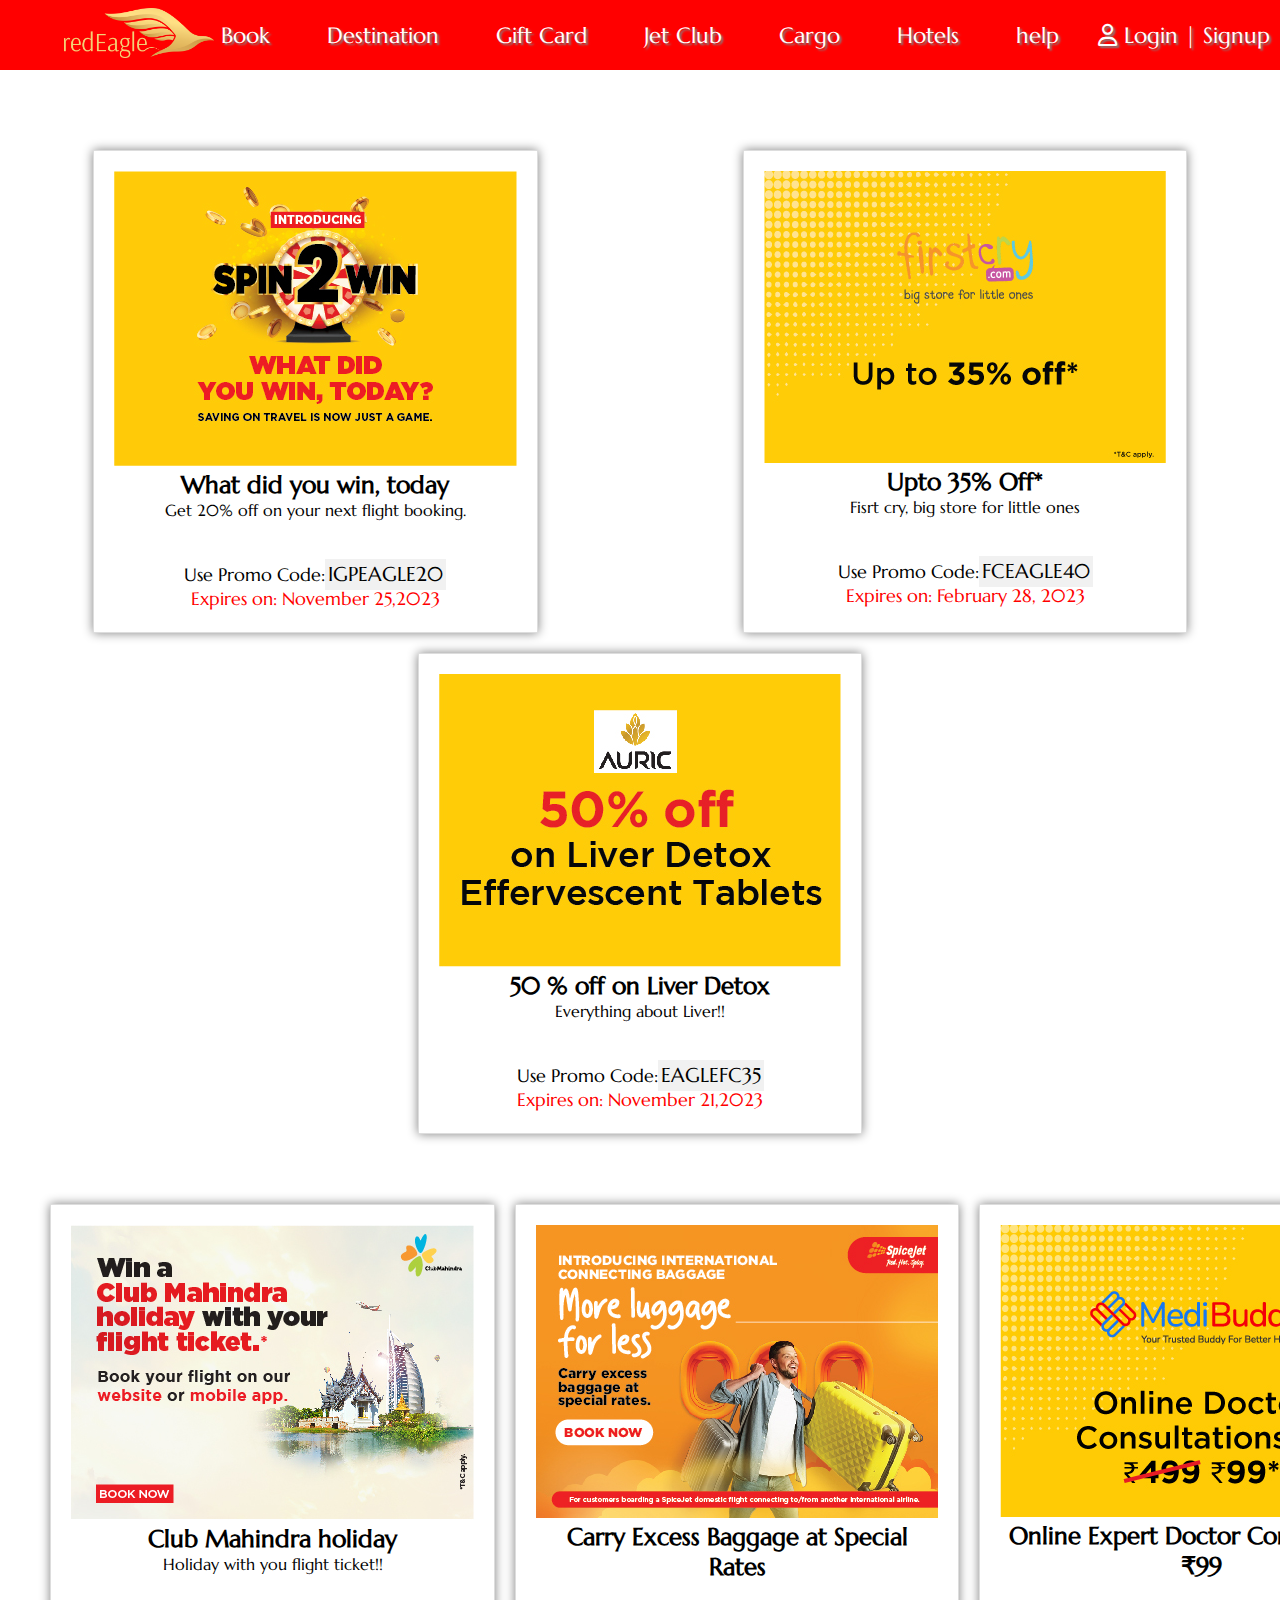
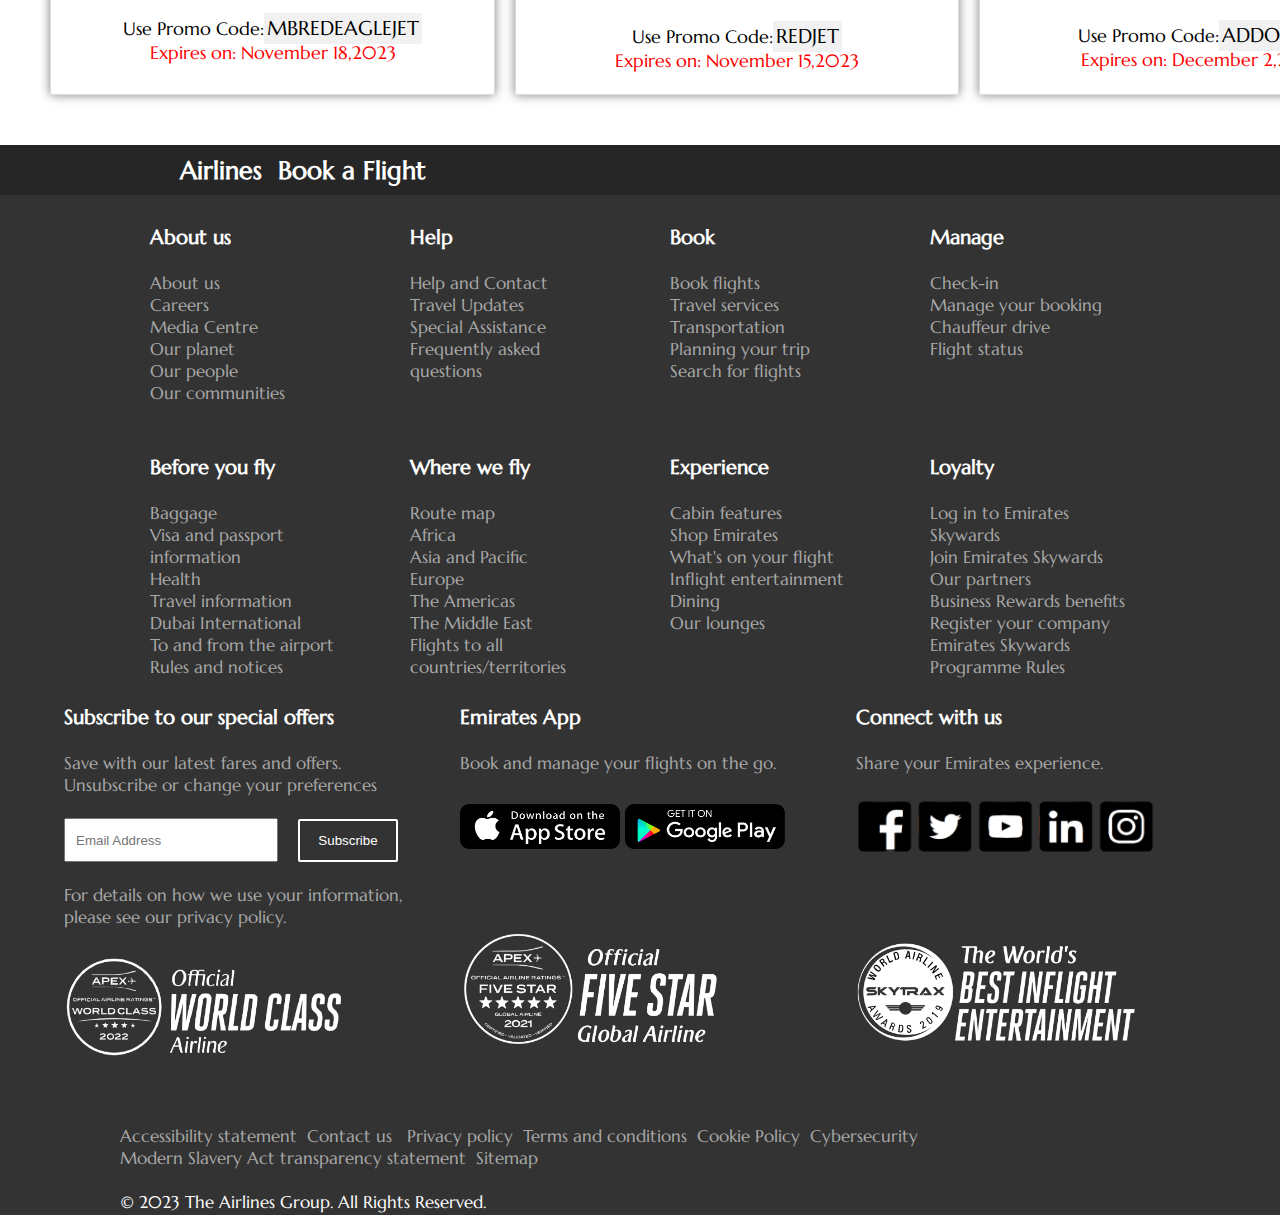
<file: giftcard.html>
<!DOCTYPE html>
<html lang="en">
<head>
    <meta charset="UTF-8">
    <meta name="viewport" content="width=device-width, initial-scale=1.0">
    <title>Airline Coupons</title>
    <link rel="stylesheet" href="giftcard.css">
    <link rel="stylesheet" href="https://cdnjs.cloudflare.com/ajax/libs/font-awesome/6.4.2/css/all.min.css">
    <link rel="preconnect" href="https://fonts.googleapis.com">
    <link rel="preconnect" href="https://fonts.gstatic.com" crossorigin>
    <link href="https://fonts.googleapis.com/css2?family=Marcellus&display=swap" rel="stylesheet">
    <style>
        .coupons{
            justify-content: space-around;
        }
        .container{
            padding: 2px 16px;
            /* background-color: #f1f1f1; */
        }
        .container p{
            font-size: 18px;
        }
        .promo{
            background:#f1f1f1;
            padding: 3px;
            font-size: 20px;
            font-weight: 500;
        }
        body{
            font-family: 'Marcellus', serif;
            cursor: context-menu;
        }
        .footer{
            font-size: 17px;
        }
    </style>
</head>
<body>
<section>
        <div id="container-1">
            <div class="logo">
                <img src="Eagle 2 Golden.png" alt="">
            </div>
            <div class="navbar">
                <li><a href="mainfile.html">Book</a></li>
                <li>Destination</li>
                <li><a href="giftcard.html">Gift Card</a></li>
                <li><a href="jetclub.html"target="_blank">Jet Club</a></li>
                <li><a href="cargo.html" target="_blank">Cargo</a></li>
                <li>Hotels</li>
                <li><a href="help.html">help</a></li>
            </div>
            <div class="login">
                <i class="fa-regular fa-user" style="color: #ffffff;"></i>&#160;<a href="login.html">Login</a>&#160;|&#160;
                <a href="signup.html">Signup</a>
            </div>
</section>
    
<section>
    <div class="coupons">
        <div class="coupon">
            <img src="gift1.jpg" alt="Airline 1 Logo">
            <h2>What did you win, today</h2>
            <p>Get 20% off on your next flight booking.</p><br><br>
            <div class="container">
                <p>Use Promo Code:<span class="promo">IGPEAGLE20</span> </p>
                <p class="expire">Expires on: November 25,2023</p>
            </div>
        </div>

        <div class="coupon">
            <img src="gift2.jpg" alt="Airline 2 Logo">
            <h2>Upto 35% Off*</h2>
            <p>Fisrt cry, big store for little ones</p><br><br>
            <div class="container">
                <p>Use Promo Code:<span class="promo">FCEAGLE40</span></p>
                <p class="expire">Expires on: February 28, 2023</p>
            </div>
        </div>

        <div class="coupon">
            <img src="gift3.jpg" alt="Airline 2 Logo">
            <h2>50 % off on Liver Detox</h2>
            <p>Everything about Liver!!</p><br><br>
            <div class="container">
                <p>Use Promo Code:<span class="promo">EAGLEFC35</span> </p>
                <p class="expire">Expires on: November 21,2023</p>
            </div>
        </div>
    </div>
<section>
    <section class="coupans1">       

        <div class="coupon">
            <img src="gift5.jpg" alt="Airline 2 Logo">
            <h2>Club Mahindra holiday</h2>
            <p>Holiday with you flight ticket!!</p><br><br>
            <div class="container">
                <p>Use Promo Code:<span class="promo">MBREDEAGLEJET</span> </p>
                <p class="expire">Expires on: November 18,2023</p>
            </div>
        </div>

        <div class="coupon">
            <img src="gift6.jpg" alt="Airline 2 Logo">
            <h2>Carry Excess Baggage at Special Rates</h2>
            <p></p><br><br>
            <div class="container">
                <p>Use Promo Code:<span class="promo">REDJET</span> </p>
                <p class="expire">Expires on: November 15,2023</p>
            </div>
        </div>

        <div class="coupon">
            <img src="gift7.jpg" alt="Airline 2 Logo">
            <h2>Online Expert Doctor Consultations ₹99</h2>
            <p></p><br><br>
            <div class="container">
                <p>Use Promo Code:<span class="promo">ADDON30</span> </p>
                <p class="expire">Expires on: December 2,2023</p>
            </div>
        </div>
</section> 
    
<div class="small-element12">
            Airlines &#160; <span class="little-1">Book a Flight</span>
</div>
<section>
            <div class="footer">
                <div class="small-element13">
                    <div class="foot1">
                        <span class="innerfoot1">
                            <h3>About us</h3>
                        </span><br>
                        <li>About us</li>
                        <li>Careers</li>
                        <li>Media Centre</li>
                        <li>Our planet</li>
                        <li>Our people</li>
                        <li>Our communities</li>
                    </div>
                    <div class="foot1">
                        <span class="innerfoot1">
                            <h3>Help</h3>
                        </span><br>
                        <li>Help and Contact</li>
                        <li>Travel Updates</li>
                        <li>Special Assistance</li>
                        <li>Frequently asked questions</li>
                    </div>
                    <div class="foot1">
                        <span class="innerfoot1">
                            <h3>Book</h3>
                        </span><br>
                        <li>Book flights</li>
                        <li>Travel services</li>
                        <li>Transportation</li>
                        <li>Planning your trip</li>
                        <li>Search for flights</li>
                    </div>
                    <div class="foot1">
                        <span class="innerfoot1">
                            <h3>Manage</h3>
                        </span><br>
                        <li>Check-in</li>
                        <li>Manage your booking</li>
                        <li>Chauffeur drive</li>
                        <li>Flight status</li>
                    </div>
                </div>
    
                <div class="small-element13">
                    <div class="foot1">
                        <span class="innerfoot1">
                            <h3>Before you fly</h3>
                        </span><br>
                        <li>Baggage</li>
                        <li>Visa and passport information</li>
                        <li>Health</li>
                        <li>Travel information</li>
                        <li>Dubai International</li>
                        <li>To and from the airport</li>
                        <li>Rules and notices</li>
                    </div>
                    <div class="foot1">
                        <span class="innerfoot1">
                            <h3>Where we fly</h3>
                        </span><br>
                        <li>Route map</li>
                        <li>Africa</li>
                        <li>Asia and Pacific</li>
                        <li>Europe</li>
                        <li>The Americas</li>
                        <li>The Middle East</li>
                        <li>Flights to all countries/territories</li>
                    </div>
                    <div class="foot1">
                        <span class="innerfoot1">
                            <h3>Experience</h3>
                        </span><br>
                        <li>Cabin features</li>
                        <li>Shop Emirates</li>
                        <li>What's on your flight</li>
                        <li>Inflight entertainment</li>
                        <li>Dining</li>
                        <li>Our lounges</li>
                    </div>
                    <div class="foot1">
                        <span class="innerfoot1">
                            <h3>Loyalty</h3>
                        </span><br>
                        <li>Log in to Emirates Skywards</li>
                        <li>Join Emirates Skywards</li>
                        <li>Our partners</li>
                        <li>Business Rewards benefits</li>
                        <li>Register your company</li>
                        <li>Emirates Skywards Programme Rules</li>
                    </div>
                </div>
    
                <div class="small-element14">
                    <div class="foot2">
                        <span class="innerfoot2">
                            <h3>Subscribe to our special offers</h3>
                        </span><br>
                        Save with our latest fares and offers. <br>
                        Unsubscribe or change your preferences <br> <br>
                        <input type="text" name="Email" placeholder="Email Address"><button
                            name="Subscribe">Subscribe</button><br> <br>
                        For details on how we use your information, please see our privacy policy.
                        <img src="footimg1.png" alt="">
                    </div>
                    <div class="foot2">
                        <span class="innerfoot2">
                            <h3>Emirates App</h3>
                        </span><br>
                        Book and manage your flights on the go. <br>
                        <div class="footimg">
                            <img src="applestore.png" alt="" class="applestore">
                            <img src="playstore.png" alt="" class="applestore">
                        </div>
                        <div class="footimg2">
                            <img src="footimg2.png" alt="">
                        </div>
                    </div>
                    <div class="foot2">
                        <span class="innerfoot2">
                            <h3>Connect with us</h3>
                        </span><br>
                        Share your Emirates experience.
                        <div class="social">
                            <img src="social.png" alt="" class="social">
                        </div>
                        <div class="footimg3">
                            <img src="footimg3.png" alt="">
                        </div>
                    </div>
                </div>
    
                <div class="small-element13">
                    <div class="foot3">
                        Accessibility statement &#160;Contact us &#160; Privacy policy &#160;Terms and conditions
                        &#160;Cookie Policy &#160;Cybersecurity <br>
                        Modern Slavery Act transparency statement &#160;Sitemap <br> <br>
                        <span class="little-2">© 2023 The Airlines Group. All Rights Reserved.</span>
                    </div>
                </div>
            </div>
</section>
    
</body>
</html>
</file>
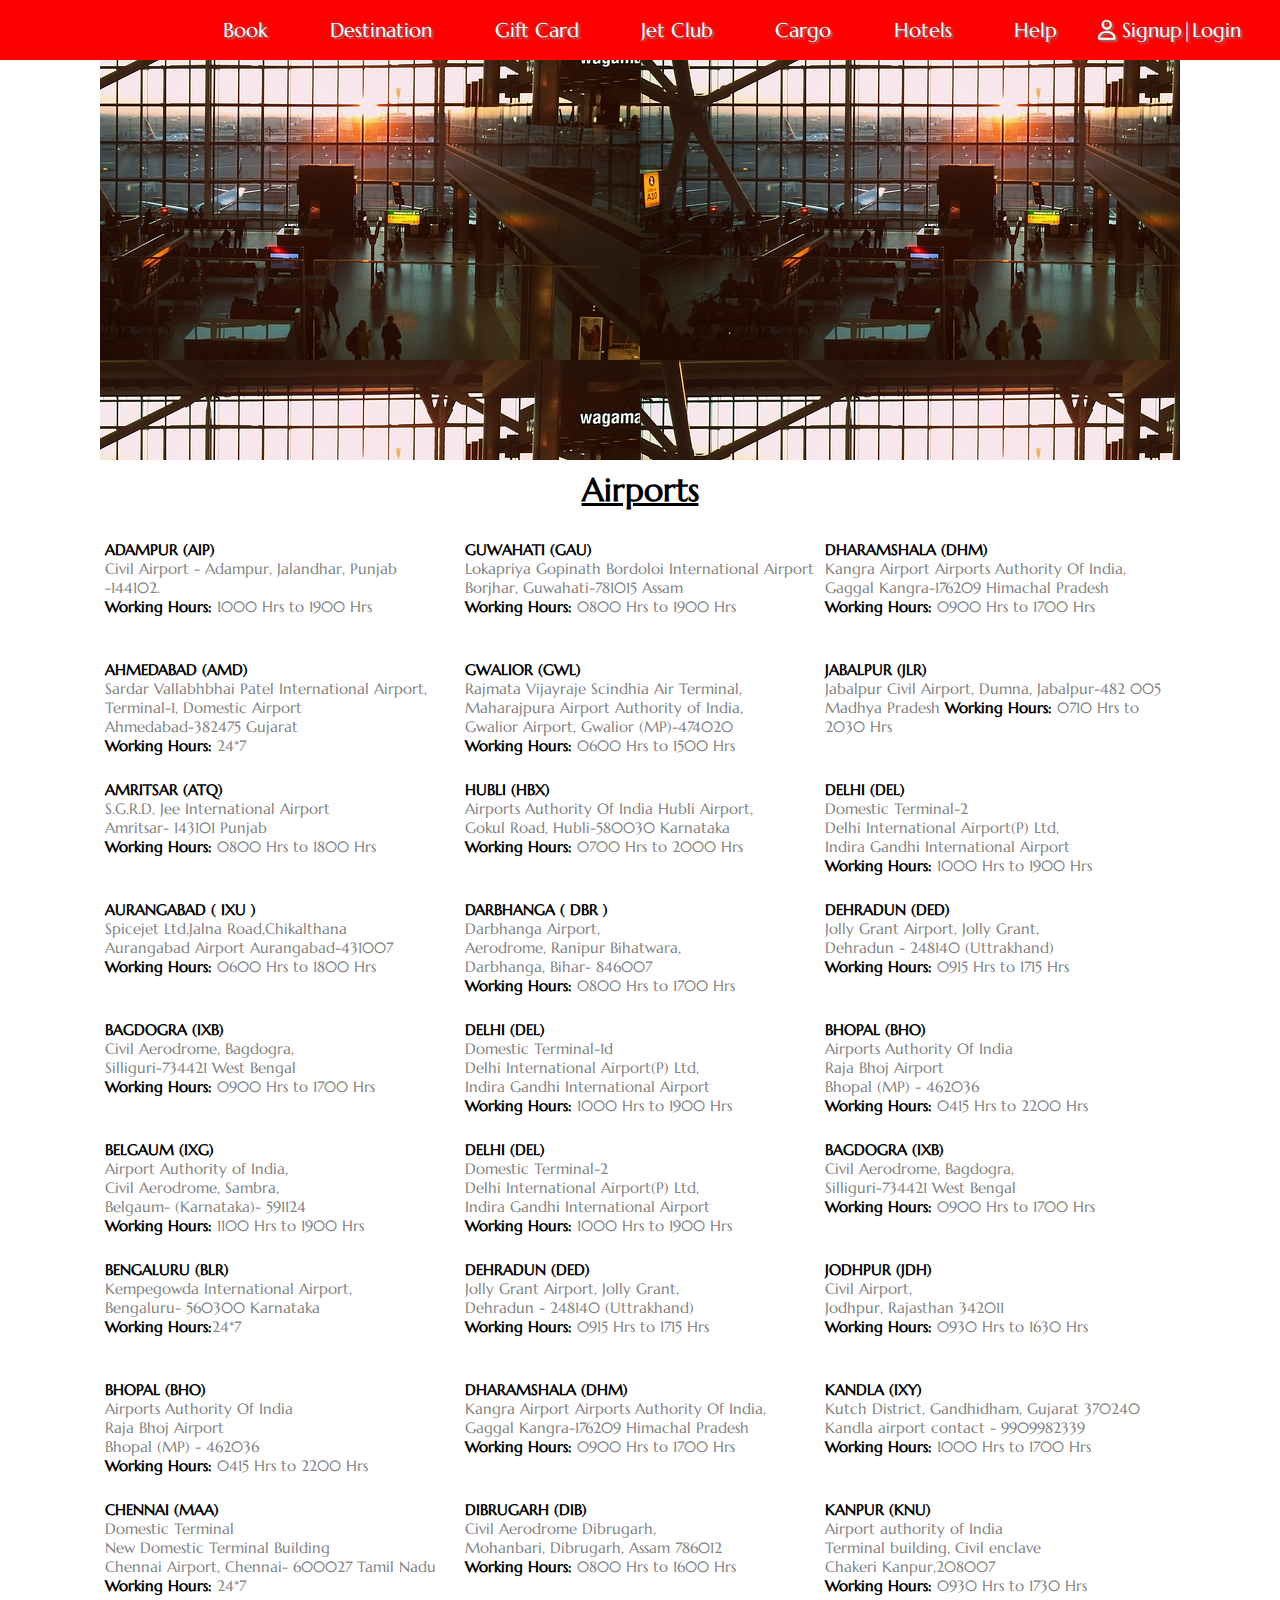
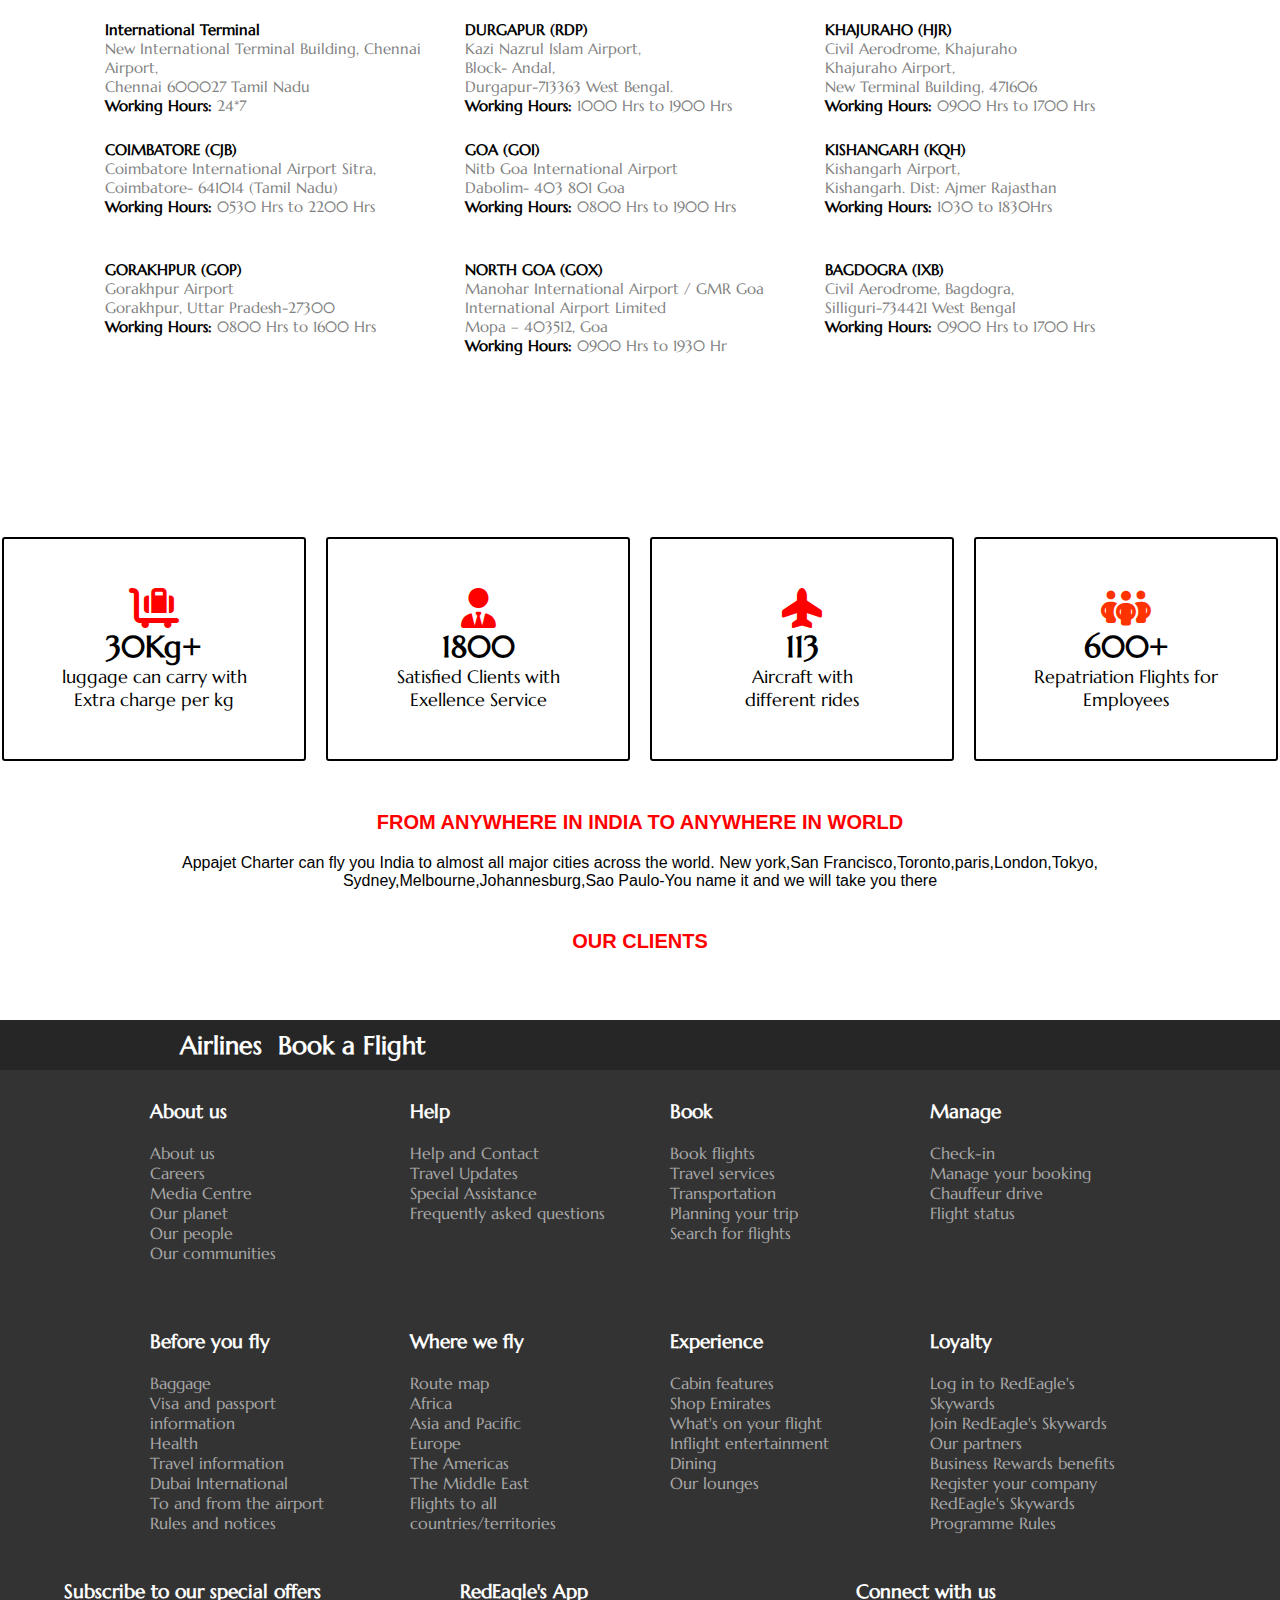
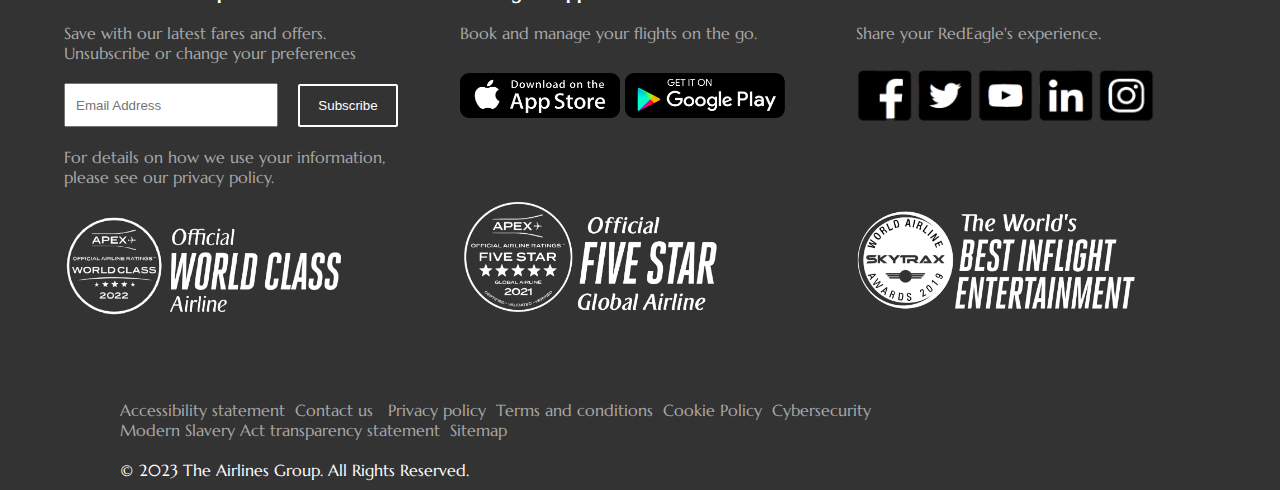
<file: help.html>
<!DOCTYPE html>
<html lang="en">
<head>
  <meta charset="UTF-8">
  <meta name="viewport" content="width=device-width, initial-scale=1.0">
  <title>help</title>
  <link rel="stylesheet" href="help.css">
  <link href="https://fonts.googleapis.com/css2?family=Marcellus&display=swap" rel="stylesheet">
  <link rel="stylesheet" href="https://cdnjs.cloudflare.com/ajax/libs/font-awesome/6.4.2/css/all.min.css">
</head>
<body>
  <Section>
    <div id="container-1">
      <div class="logo">

      </div>
      <div class="navbar">
        <li><a href="mainfile.html">Book</a></li>
        <li>Destination</li>
        <li><a href="giftcard.html">Gift Card</a></li>
        <li><a href="jetclub.html"target="_blank">Jet Club</a></li>
        <li><a href="cargo.php" target="_blank">Cargo</a></li>
          <li>Hotels</li>
          <li>Help</li>
      </div>
      <div class="login">
        <i class="fa-regular fa-user" style="color: #ffffff;"></i>&#160;<a href="signup.html">Signup</a>|
        <a href="login.html">Login</a>
      </div> 
  </div>
  </Section>
  <section>
    <div class="container-2">
      <div class="box-1">
      </div>
    </div>
  </section>
  <div class="airport">
    <h1>        Airports      </h1>
  </div>
<section>
    <div class="container-3">
      <div class="box-2">
        <div class="innerbox-1">
          <div class="innerelements">
            <span class="A">ADAMPUR (AIP)</span> <br>
            Civil Airport - Adampur, Jalandhar, Punjab -144102. <br>
            <span class="A">Working Hours:</span> 1000 Hrs to 1900 Hrs
          </div>
          <div class="innerelements">
            <span class="A">AHMEDABAD (AMD)</span> <br>
            Sardar Vallabhbhai Patel International Airport, <br>
            Terminal-1, Domestic Airport <br>
            Ahmedabad-382475 Gujarat <br>
            <span class="A">Working Hours:</span> 24*7
          </div>
          <div class="innerelements">            
            <span class="A">AMRITSAR (ATQ)</span> <br>           
S.G.R.D. Jee International Airport <br>
Amritsar- 143101 Punjab  <br>
            <span class="A">Working Hours:</span> 0800 Hrs to 1800 Hrs
          </div>
          <div class="innerelements">
            <span class="A">AURANGABAD ( IXU )</span><br>
            
Spicejet Ltd,Jalna Road,Chikalthana <br>
Aurangabad Airport Aurangabad-431007 <br>
            <span class="A">Working Hours:</span>  0600 Hrs to 1800 Hrs 
          </div>
          <div class="innerelements">
            <span class="A">BAGDOGRA (IXB)</span><br>
            
Civil Aerodrome, Bagdogra, <br>
Silliguri-734421 West Bengal<br>
            <span class="A">Working Hours:</span> 0900 Hrs to 1700 Hrs
          </div>
          <div class="innerelements">
            <span class="A">BELGAUM (IXG)</span> <br>
            
Airport Authority of India,<br>
Civil Aerodrome, Sambra,<br>
Belgaum- (Karnataka)- 591124<br>
            <span class="A">Working Hours:</span> 1100 Hrs to 1900 Hrs
          </div>
          <div class="innerelements">
            <span class="A">BENGALURU (BLR)</span> <br>
            
Kempegowda International Airport, <br>
Bengaluru- 560300 Karnataka <br>
            <span class="A">Working Hours:</span>24*7
          </div>
          <div class="innerelements">
            <span class="A">BHOPAL (BHO)</span> <br>
            
Airports Authority Of India  <br>
Raja Bhoj Airport  <br>
Bhopal (MP) - 462036  <br>
            <span class="A">Working Hours:</span> 0415 Hrs to 2200 Hrs
          </div>
          <div class="innerelements">
            <span class="A">CHENNAI (MAA)</span><br>
            
Domestic Terminal<br>
New Domestic Terminal Building<br>
Chennai Airport, Chennai- 600027 Tamil Nadu<br>

            <span class="A">Working Hours:</span> 24*7
          </div>
          <div class="innerelements">
            <span class="A">International Terminal</span> <br>
            
New International Terminal Building, Chennai Airport,<br>
Chennai 600027 Tamil Nadu<br>
            <span class="A">Working Hours:</span> 24*7
          </div>
          <div class="innerelements">
            <span class="A">COIMBATORE (CJB)</span> <br>
            
Coimbatore International Airport Sitra,<br>
Coimbatore- 641014 (Tamil Nadu)<br>
            <span class="A">Working Hours:</span>  0530 Hrs to 2200 Hrs
          </div>
          <div class="innerelements">
            <span class="A">GORAKHPUR (GOP)</span>  <br>
            
  Gorakhpur Airport <br>
  Gorakhpur, Uttar Pradesh-27300 <br>
            <span class="A">Working Hours:</span> 0800 Hrs to 1600 Hrs
          </div>
        </div>
      </div>


      <div class="box-2">
        <div class="innerelements">
          <span class="A">GUWAHATI (GAU)</span> <br>
Lokapriya Gopinath Bordoloi International Airport Borjhar,
Guwahati-781015 Assam <br>
          <span class="A">Working Hours:</span> 0800 Hrs to 1900 Hrs
        </div>
        <div class="innerelements">
          <span class="A">GWALIOR (GWL)</span> <br>
          
Rajmata Vijayraje Scindhia Air Terminal, <br>
Maharajpura Airport Authority of India, <br>
Gwalior Airport, Gwalior (MP)-474020 <br>
          <span class="A">Working Hours:</span> 0600 Hrs to 1500 Hrs
        </div>
        <div class="innerelements">
          <span class="A">HUBLI (HBX)</span> <br>
          
Airports Authority Of India Hubli Airport,<br>
Gokul Road, Hubli-580030 Karnataka<br>

          <span class="A">Working Hours:</span> 0700 Hrs to 2000 Hrs
        </div>
        <div class="innerelements">
          <span class="A">DARBHANGA ( DBR )</span><br>
Darbhanga Airport,<br>
Aerodrome, Ranipur Bihatwara,<br>
Darbhanga, Bihar- 846007<br>
          <span class="A">Working Hours:</span> 0800 Hrs to 1700 Hrs
        </div>
        <div class="innerelements">
          <span class="A"> DELHI (DEL)</span> <br>
         
Domestic Terminal-1d<br>
Delhi International Airport(P) Ltd,<br>
Indira Gandhi International Airport<br>
          <span class="A">Working Hours:</span> 1000 Hrs to 1900 Hrs
        </div>
        <div class="innerelements">
          <span class="A"> DELHI (DEL)</span> <br>
          Domestic Terminal-2<br>
Delhi International Airport(P) Ltd,<br>
Indira Gandhi International Airport<br>
          <span class="A">Working Hours:</span> 1000 Hrs to 1900 Hrs
        </div>
        <div class="innerelements">
          <span class="A">DEHRADUN (DED)</span> <br>
          
Jolly Grant Airport, Jolly Grant,<br>
Dehradun - 248140 (Uttrakhand)<br>

          <span class="A">Working Hours:</span> 0915 Hrs to 1715 Hrs
        </div>
        <div class="innerelements">
          <span class="A">DHARAMSHALA (DHM)</span> <br>
          
Kangra Airport Airports Authority Of India,<br>
Gaggal Kangra-176209 Himachal Pradesh<br>

          <span class="A">Working Hours:</span> 0900 Hrs to 1700 Hrs
        </div>
        <div class="innerelements">
          <span class="A">DIBRUGARH (DIB)</span> <br>
          
Civil Aerodrome Dibrugarh,<br>
Mohanbari, Dibrugarh, Assam 786012<br>

          <span class="A">Working Hours:</span> 0800 Hrs to 1600 Hrs
        </div>
        <div class="innerelements">
          <span class="A">DURGAPUR (RDP)</span><br>
          
Kazi Nazrul Islam Airport,<br>
Block- Andal,<br>
Durgapur-713363 West Bengal.<br>
          <span class="A">Working Hours:</span> 1000 Hrs to 1900 Hrs
        </div>
        <div class="innerelements">
          <span class="A">GOA (GOI)</span> <br>
          
Nitb Goa International Airport<br>
Dabolim- 403 801 Goa<br>

          <span class="A">Working Hours:</span>  0800 Hrs to 1900 Hrs
        </div>
        <div class="innerelements">
          <span class="A">NORTH GOA (GOX)</span><br>
          
Manohar International Airport / GMR Goa International Airport Limited <br>
Mopa – 403512, Goa<br>

          <span class="A">Working Hours:</span>  0900 Hrs to 1930 Hr
        </div>
      </div>


      <div class="box-2">
        <div class="innerelements">
          <span class="A">DHARAMSHALA (DHM)</span> <br>
          
Kangra Airport Airports Authority Of India,<br>
Gaggal Kangra-176209 Himachal Pradesh<br>

          <span class="A">Working Hours:</span> 0900 Hrs to 1700 Hrs
        </div>
        <div class="innerelements">
          <span class="A">JABALPUR (JLR)</span> <br>
          
Jabalpur Civil Airport, Dumna,
Jabalpur-482 005 Madhya Pradesh

          <span class="A">Working Hours:</span>  0710 Hrs to 2030 Hrs
        </div>
        <div class="innerelements">
          <span class="A"> DELHI (DEL)</span> <br>
          Domestic Terminal-2<br>
Delhi International Airport(P) Ltd,<br>
Indira Gandhi International Airport<br>
          <span class="A">Working Hours:</span> 1000 Hrs to 1900 Hrs
        </div>
        <div class="innerelements">
          <span class="A">DEHRADUN (DED)</span> <br>
          
Jolly Grant Airport, Jolly Grant,<br>
Dehradun - 248140 (Uttrakhand)<br>

          <span class="A">Working Hours:</span> 0915 Hrs to 1715 Hrs
        </div>
        <div class="innerelements">
          <span class="A">BHOPAL (BHO)</span> <br>
          
Airports Authority Of India  <br>
Raja Bhoj Airport  <br>
Bhopal (MP) - 462036  <br>
          <span class="A">Working Hours:</span> 0415 Hrs to 2200 Hrs
        </div>
        <div class="innerelements">
          <span class="A">BAGDOGRA (IXB)</span><br>
          
Civil Aerodrome, Bagdogra, <br>
Silliguri-734421 West Bengal<br>
          <span class="A">Working Hours:</span> 0900 Hrs to 1700 Hrs
        </div>
        <div class="innerelements">
          <span class="A">JODHPUR (JDH)</span> <br>
          
Civil Airport,<br>
Jodhpur, Rajasthan 342011<br>

          <span class="A">Working Hours:</span>  0930 Hrs to 1630 Hrs
        </div>
        <div class="innerelements">
          <span class="A">KANDLA (IXY)</span> <br>
          
Kutch District, Gandhidham, Gujarat 370240<br>
Kandla airport contact - 9909982339<br>

          <span class="A">Working Hours:</span>  1000 Hrs to 1700 Hrs
        </div>
        <div class="innerelements">
          <span class="A">KANPUR (KNU)</span> <br>
          
Airport authority of India<br>
Terminal building, Civil enclave<br>
Chakeri Kanpur,208007<br>


          <span class="A">Working Hours: </span> 0930 Hrs to 1730 Hrs
        </div>
        <div class="innerelements">
          <span class="A">KHAJURAHO (HJR)</span> <br>
          
Civil Aerodrome, Khajuraho<br>
Khajuraho Airport,<br>
New Terminal Building, 471606<br>

          <span class="A">Working Hours: </span>0900 Hrs to 1700 Hrs
        </div>
        <div class="innerelements">
          <span class="A">KISHANGARH (KQH)</span> <br>
      
Kishangarh Airport,<br>
Kishangarh. Dist: Ajmer Rajasthan<br>

          <span class="A">Working Hours: </span>1030 to 1830Hrs
        </div>
        <div class="innerelements">
          <span class="A">BAGDOGRA (IXB)</span><br>
          
Civil Aerodrome, Bagdogra, <br>
Silliguri-734421 West Bengal<br>
          <span class="A">Working Hours:</span> 0900 Hrs to 1700 Hrs
        </div>
      </div>
    </div>
</section>
<section>
  <div class="container-4">
      <div class="service1">
          <div class="box2">
              <i class="fa-solid fa-cart-flatbed-suitcase" style="color: #ff0000; font-size:40px"></i>
              <span class="element">30Kg+</span>
              luggage can carry with <br> Extra charge per kg
          </div>
          <div class="box2"><i class="fa-solid fa-user-tie" style="color: #ff0000; font-size:40px"></i>
              <span class="element">1800</span>
              Satisfied Clients with <br>
              Exellence Service
          </div>
          <div class="box2"><i class="fa-solid fa-plane-up" style="color: #ff0000; font-size:40px"></i>
              <span class="element">113</span>
              Aircraft with <br>
              different rides
          </div>
          <div class="box2"><i class="fa-solid fa-people-group" style="color: #ff3300; font-size:40px"></i>
              <span class="element">600+</span>
              Repatriation Flights for <br>
              Employees
          </div>
      </div>
      <div class="service2">
          <div class="client1">
              FROM ANYWHERE IN INDIA TO ANYWHERE IN WORLD
          </div>
          <div class="client2">
              Appajet Charter can fly you India to almost all major cities across the world. New york,San
              Francisco,Toronto,paris,London,Tokyo, <br> Sydney,Melbourne,Johannesburg,Sao Paulo-You name it and
              we will take you there
          </div>
          <div class="client1">
              OUR CLIENTS
          </div>
      </div>
  </div>
</section>
<div class="small-element12">
  Airlines &#160; <span class="little-1">Book a Flight</span>
</div>
  <section>
    <div class="footer">
        <div class="small-element13">
            <div class="foot1">
                <span class="innerfoot1">
                    <h3>About us</h3>
                </span><br>
                <li>About us</li>
                <li>Careers</li>
                <li>Media Centre</li>
                <li>Our planet</li>
                <li>Our people</li>
                <li>Our communities</li>
            </div>
            <div class="foot1">
                <span class="innerfoot1">
                    <h3>Help</h3>
                </span><br>
                <li>Help and Contact</li>
                <li>Travel Updates</li>
                <li>Special Assistance</li>
                <li>Frequently asked questions</li>
            </div>
            <div class="foot1">
                <span class="innerfoot1">
                    <h3>Book</h3>
                </span><br>
                <li>Book flights</li>
                <li>Travel services</li>
                <li>Transportation</li>
                <li>Planning your trip</li>
                <li>Search for flights</li>
            </div>
            <div class="foot1">
                <span class="innerfoot1">
                    <h3>Manage</h3>
                </span><br>
                <li>Check-in</li>
                <li>Manage your booking</li>
                <li>Chauffeur drive</li>
                <li>Flight status</li>
            </div>
        </div>

        <div class="small-element13">
            <div class="foot1">
                <span class="innerfoot1">
                    <h3>Before you fly</h3>
                </span><br>
                <li>Baggage</li>
                <li>Visa and passport information</li>
                <li>Health</li>
                <li>Travel information</li>
                <li>Dubai International</li>
                <li>To and from the airport</li>
                <li>Rules and notices</li>
            </div>
            <div class="foot1">
                <span class="innerfoot1">
                    <h3>Where we fly</h3>
                </span><br>
                <li>Route map</li>
                <li>Africa</li>
                <li>Asia and Pacific</li>
                <li>Europe</li>
                <li>The Americas</li>
                <li>The Middle East</li>
                <li>Flights to all countries/territories</li>
            </div>
            <div class="foot1">
                <span class="innerfoot1">
                    <h3>Experience</h3>
                </span><br>
                <li>Cabin features</li>
                <li>Shop Emirates</li>
                <li>What's on your flight</li>
                <li>Inflight entertainment</li>
                <li>Dining</li>
                <li>Our lounges</li>
            </div>
            <div class="foot1">
                <span class="innerfoot1">
                    <h3>Loyalty</h3>
                </span><br>
                <li>Log in to RedEagle's Skywards</li>
                <li>Join RedEagle's Skywards</li>
                <li>Our partners</li>
                <li>Business Rewards benefits</li>
                <li>Register your company</li>
                <li>RedEagle's Skywards Programme Rules</li>
            </div>
        </div>

        <div class="small-element14">
            <div class="foot2">
                <span class="innerfoot2">
                    <h3>Subscribe to our special offers</h3>
                </span><br>
                Save with our latest fares and offers. <br>
                Unsubscribe or change your preferences <br> <br>
                <input type="text" name="Email" placeholder="Email Address"><button
                    name="Subscribe">Subscribe</button><br> <br>
                For details on how we use your information, please see our privacy policy.
                <img src=" footimg1.png" alt="">
            </div>
            <div class="foot2">
                <span class="innerfoot2">
                    <h3>RedEagle's App</h3>
                </span><br>
                Book and manage your flights on the go. <br>
                <div class="footimg">
                    <img src=" applestore.png" alt="" class="applestore">
                    <img src=" playstore.png" alt="" class="applestore">
                </div>
                <div class="footimg2">
                    <img src=" footimg2.png" alt="">
                </div>
            </div>
            <div class="foot2">
                <span class="innerfoot2">
                    <h3>Connect with us</h3>
                </span><br>
                Share your RedEagle's experience.
                <div class="social">
                    <img src=" social.png" alt="" class="social">
                </div>
                <div class="footimg3">
                    <img src=" footimg3.png" alt="">
                </div>
            </div>
        </div>

        <div class="small-element13">
            <div class="foot3">
                Accessibility statement &#160;Contact us &#160; Privacy policy &#160;Terms and conditions
                &#160;Cookie Policy &#160;Cybersecurity <br>
                Modern Slavery Act transparency statement &#160;Sitemap <br> <br>
                <span class="little-2">© 2023 The Airlines Group. All Rights Reserved.</span>
            </div>
        </div>
    </div>
</section>
</body>
</html>
</file>
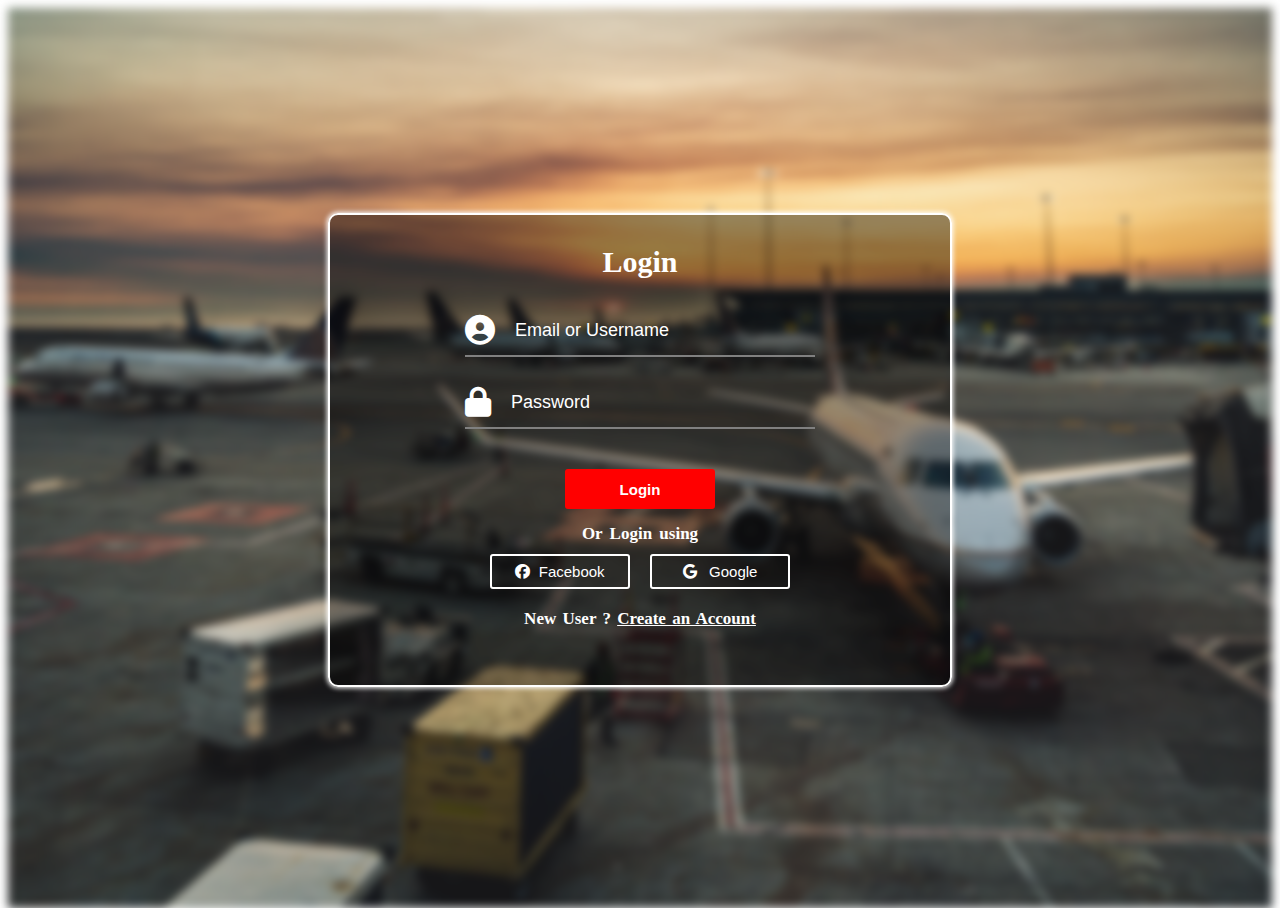
<file: login.html>
<!DOCTYPE html>
<html lang="en">
<head>
    <meta charset="UTF-8">
    <meta name="viewport" content="width=device-width, initial-scale=1.0">
    <title>login</title>
    <link rel="stylesheet" href="login.css">
    <link rel="stylesheet" href="https://cdnjs.cloudflare.com/ajax/libs/font-awesome/6.4.0/css/all.min.css">
    <link rel="preconnect" href="https://fonts.googleapis.com">
    <link rel="preconnect" href="https://fonts.gstatic.com" crossorigin>
</head>
<body>
    <div class="bg-img"></div>
    <form action="logincheck.php" method="post">
    <section>
        <div class="container-1">
            <div class="box1">
                <h1>Login</h1>
                <div class="username">
                    <i class="fa-solid fa-circle-user fa-fade"></i>
                    <input type="text" name="userid" id="" placeholder="Email or Username">
                </div>
                <div class="username">
                    <i class="fa-solid fa-lock fa-fade"></i>
                    <input type="password" name="pass" id="" placeholder="Password">
                </div>
                <div class="btn">
                    <button class="btn1">Login</button><br>
                    Or Login using 
                </div>
                <div class="other_login">
                    <a href="https://www.facebook.com/"target="_blank"><button class="btn2"><i class="fa-brands fa-facebook" style="color: #ffffff;">
                    </i> &#160;Facebook</button></a>
                    <a href="https://accounts.google.com"target="_blank"><button class="btn2"><i class="fa-brands fa-google" style="color: #ffffff;">
                    </i> &#160; Google</button></a>
                </div>
                <div class="signup">
                    New User ? <a href="signup.html">Create an Account</a>
                </div>
            </div>
        </div>
    </section>
</form>
</body>
</html>
</file>
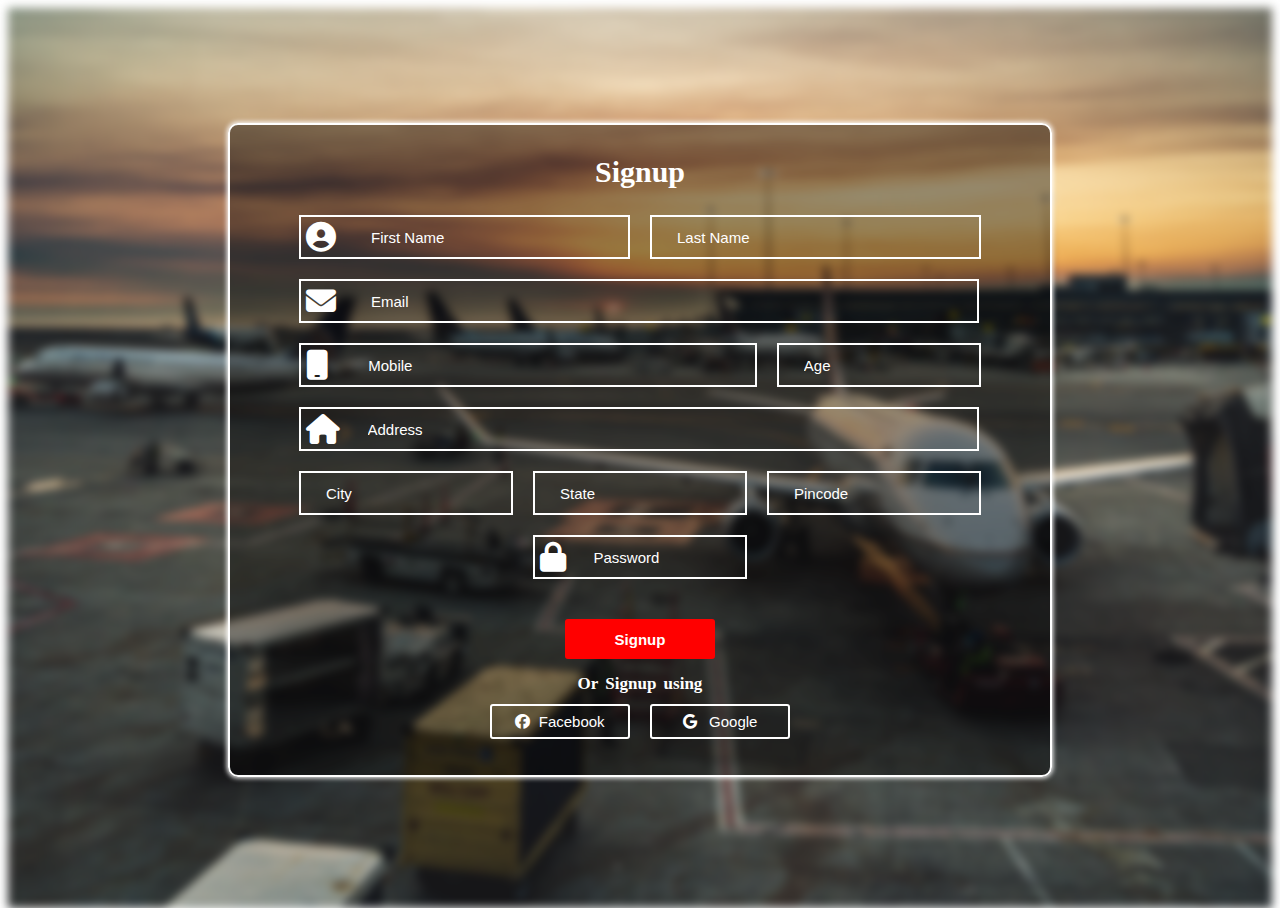
<file: signup.html>
<!DOCTYPE html>
<html lang="en">
<head>
    <meta charset="UTF-8">
    <meta name="viewport" content="width=device-width, initial-scale=1.0">
    <title>Signup</title>
    <link rel="stylesheet" href="signup.css">
    <link rel="stylesheet" href="https://cdnjs.cloudflare.com/ajax/libs/font-awesome/6.4.0/css/all.min.css">
    <link rel="preconnect" href="https://fonts.googleapis.com">
    <link rel="preconnect" href="https://fonts.gstatic.com" crossorigin>
</head>

<body>
    <div class="bg-img"></div>
    <section>
        <form action="signup.php" method="post">
        <div class="container-1">
            <div class="box1">
                <h1>Signup</h1>
                <div class="inputbox">

                    <div class="name">
                        <div class="username" id="F_name">
                            <i class="fa-solid fa-circle-user"></i> &#160;&#160;
                            <input type="text" name="fname" id="" placeholder="First Name">
                        </div>
                        <div class="username" id="L_name">
                            <!-- <i class="fa-solid fa-lock fa-fade"></i> -->
                            <input type="text" name="lname" id="" placeholder="Last Name">
                        </div>
                    </div>


                    <div class="email">
                        <div class="username" id="email">
                            <i class="fa-solid fa-envelope" style="color: #ffffff;"></i>&#160;&#160;
                            <input type="text" name="email" id="" placeholder="Email">
                        </div>
                    </div>


                    <div class="mobile_age">
                        <div class="username" id="mobile">
                            <i class="fa-solid fa-mobile" style="color: #ffffff;"></i>&#160; &#160;
                            <input type="text" name="mno" id="" placeholder="Mobile">
                        </div>
                        <div class="username" id="age">
                            <!-- <i class="fa-solid fa-circle-user fa-fade"></i> -->
                            <input type="text" name="age" id="" placeholder="Age">
                        </div>
                    </div>


                    <div class="address">
                        <div class="username" id="address">
                            <i class="fa-solid fa-house" style="color: #ffffff;"></i>&#160;
                            <input type="text" name="address" id="" placeholder="Address">
                        </div>
                    </div>


                    <div class="city_state_pin">
                        <div class="username" id="city">
                            <!-- <i class="fa-solid fa-circle-user fa-fade"></i> -->
                            <input type="text" name="city" id="" placeholder="City">
                        </div>
                        <div class="username" id="state">
                            <!-- <i class="fa-solid fa-circle-user fa-fade"></i> -->
                            <input type="text" name="state" id="" placeholder="State">
                        </div>
                        <div class="username" id="pin">
                            <!-- <i class="fa-solid fa-circle-user fa-fade"></i> -->
                            <input type="text" name="pin" id="" placeholder="Pincode">
                        </div>
                    </div>


                    <div class="pass">
                        <div class="username" id="password">
                            <i class="fa-solid fa-lock"></i>&#160;
                            <input type="password" name="pass" id="" placeholder="Password">
                        </div>
                    </div>
                </div>
                <div class="btn">
                    <button class="btn1">Signup</button> <br>
                    Or Signup using
                </div>
                <div class="other_login">
                    <a href="https://www.facebook.com/"target="_blank"><button class="btn2"><i class="fa-brands fa-facebook" style="color: #ffffff;">
                    </i> &#160;Facebook</button></a>
                    <a href="https://accounts.google.com"target="_blank"><button class="btn2"><i class="fa-brands fa-google" style="color: #ffffff;">
                    </i> &#160; Google</button></a>
                </div>
            </div>
        </div>
    </form>
    </section>
</body>

</html>
</file>
<file: giftcard.css>
*{
    margin: 0px;
    padding: 0px;
}
body{
    font-family: 'Marcellus', serif;
    cursor: context-menu;
}
#container-1{
    height: 70px;
    width: 100%;
    font-size:22px;
    display: flex;
    background-color: red;
    /* background:linear-gradient(0deg, white ,#ff4747, red); */
    position:fixed;
    /* background-color: transparent;
    background: transparent linear-gradient(180deg, red,transparent) 0 0 no-repeat padding-box; */
    /* transition: all .1s ease; */
    animation-name: k1;
    animation-duration: 1.8s;
    animation-iteration-count: 1;
    animation-fill-mode: alternate;
    animation-timing-function: ease-out;
}
@keyframes k1
{
    0%
    {
       height: 0px;
    }
    /* 25%
    {
        height: 15px;
    }
    50%
    {
        height: 30px;
    }
    75%
    {
        height: 45px;
    } */
    100%
    {
        height: 70px;
    }
}
.logo{
    height: 50px;
    width: 10%;
    margin-left: 5%;
    margin-top: 8px;
}
.logo img{
    height: 50px;
    width: 150px;
    animation-name: k2;
    animation-duration: 1.8s;
    animation-iteration-count: 1;
    animation-fill-mode: alternate;
    animation-timing-function: ease-out;
}
@keyframes k2
{
    0%
    {
       height: 0px;
    }
    100%
    {
        height: 50px;
    }
}
.navbar{
    display: flex;
    width: 70%;
    justify-content: center;
    justify-content: space-around;
    align-items: center;
}
.navbar li{
    display: flex;
    color: white;
    font-weight: 500;
    text-shadow: 2px 2px 2px grey;
}
.navbar a{
    color: white;
    text-decoration:none ;
}
.navbar a:hover{
    color: rgb(219, 219, 219);
    cursor: pointer;    
}
.login{
    height: 60px;
    color: white;
    text-shadow: 2px 2px 2px grey;
    /* border: 2px solid black; */
    display: flex;
    margin-left: 10px;
    justify-content: center;
    align-items: center;
    animation-name: k3;
    animation-duration: 1.8s;
    animation-iteration-count: 1;
    animation-fill-mode: alternate;
    animation-timing-function: ease-out;
    margin-top: 5px;
}
@keyframes k3
{
    0%
    {
       height: 0px;
    }
    100%
    {
        height: 60px;
    }
}
.login:hover{
    color: rgb(219, 219, 219);
    cursor: pointer;    
}
.login a{
    text-decoration: none;
    color: white;
    font-size: 22px;
}

.coupons{
    display: flex;
    flex-wrap: wrap;
    justify-content: center;
    gap: 20px;
    /* padding: 20px; */
    /* margin-top: 20px; */
    padding-top: 150px;
    background-color:white;
    justify-content: space-around;
}
.coupans1{
    display: flex;
    flex-direction: row;
    /* flex-wrap: wrap; */
    justify-content: center;
    justify-content: space-between;
    gap: 20px;
    padding: 50px;
    margin-top: 20px;
    background-color:white;
}

.coupon {
    border: 1px solid #ddd;
    padding: 20px;
    gap: 20px;
    text-align: center;
    background-color: white;
    box-shadow: 0px 0px 10px 0px grey;
}

.get-deal-button {
    background-color: red;
    color: #fff;
    border: none;
    padding: 10px 20px;
    cursor: pointer;
}
.footer{
    height: 1020px;
    background-color: #333;
    display: flex;
    flex-direction: column;
    justify-content: center;
    width: 100%;
}
.small-element13{
    display: flex;
    height: 230px;
    /* width: 85%; */
    padding: 0px 120px;
    color: darkgray;
    justify-content: center;
    justify-content: space-around;
    /* border: 2px solid black; */
}
.foot1{
    height: 200px;
    width: 200px;
    display: flex;
    flex-direction: column;
    margin-top: 30px;
    /* justify-content: center; */
    /* opacity: 0.9; */
    -webkit-font-smoothing: antialiased;
    /* justify-content: space-between; */
}
.foot1 li{
    display: flex;
}
.foot1 li:hover{
    text-decoration: underline;
    cursor: context-menu;
}

.innerfoot1{
    color: white;
}
.small-element14{
    display: flex;
    height: 600px;
    color: darkgray;
    justify-content: center;
    /* justify-content: space-around; */
}
.foot2{
    margin: 0px 18px;
    height: 400px;
    width: 360px;
    margin-top: 50px;

}
.foot2 input{
    height: 40px;
    width: 200px;
    padding-left: 10px
}
.foot2 button{
    height: 43px;
    width: 100px;
    margin-left: 20px;
    background-color: #333;
    border: 2px solid white;
    color: white;
    border-radius: 2px;
}
.foot2 button:hover{
    background-color: white;
    color: black;
}
.foot2 img{
    height: 160px;
    width: 280px;
}
.footimg img{
    margin-top: 30px;
    height: 45px;
    width: 160px;
    margin-bottom: 55px;
    border-radius: 9px;
}
.innerfoot2{
    color: white;
}
.foot3{
    height: 87px;
    width: 1158px;
    margin-top: 20px;
}
.social img{
    height: 100px;
    width: 300px;
    margin-top: 4px;
    margin-bottom: 30px;
}
.little-2{
    color: white;
}
.small-element12{
    background-color: #262626;
    color: white;
    height: 50px;
    display: flex;
    align-items: center;
    font-size: 25px;
    font-weight: 600;
    padding-left: 180px;
}
.container{
    padding: 2px 16px;
    /* background-color: #f1f1f1; */
}
.container p{
    font-size: 18px;
}
.promo{
    background:#f1f1f1;
    padding: 3px;
    font-size: 20px;
    font-weight: 500;
}
.expire{
    color: red;
}
</file>
<file: help.css>
*{
    margin: 0px;
    padding: 0px;
}
body{
    font-family: 'Marcellus', serif;
    cursor: context-menu;
}
#container-1{
    height: 60px;
    width: 100%;
    font-size:20px;
    display: flex;
    background-color: red;
    /* background:linear-gradient(0deg, white ,#ff4747, red); */
    position:fixed;
    /* background-color: transparent;
    background: transparent linear-gradient(180deg, red,transparent) 0 0 no-repeat padding-box; */
    /* transition: all .1s ease; */
    animation-name: k1;
    animation-duration: 1.8s;
    animation-iteration-count: 1;
    animation-fill-mode: alternate;
    animation-timing-function: ease-out;
}
@keyframes k1
{
    0%
    {
       height: 0px;
    }
    /* 25%
    {
        height: 15px;
    }
    50%
    {
        height: 30px;
    }
    75%
    {
        height: 45px;
    } */
    100%
    {
        height: 60px;
    }
}
.logo{
    height: 50px;
    width: 6%;
    margin-left: 9%;
}
.navbar{
    display: flex;
    width: 70%;
    justify-content: center;
    justify-content: space-around;
    align-items: center;
}
.navbar li{
    display: flex;
    color: white;
    font-weight: 500;
    text-shadow: 2px 2px 2px grey;
}
.navbar a{
    color: white;
    text-decoration:none ;
}
.navbar a:hover{
    color: rgb(219, 219, 219);
    cursor: pointer;    
}
.login{
    height: 60px;
    color: white;
    text-shadow: 2px 2px 2px grey;
    /* border: 2px solid black; */
    display: flex;
    margin-left: 10px;
    justify-content: center;
    align-items: center;
    animation-name: k1;
    animation-duration: 1.8s;
    animation-iteration-count: 1;
    animation-fill-mode: alternate;
    animation-timing-function: ease-out;
}
.login a{
    color:white;
    text-decoration: none;
}
.login:hover{
    color: rgb(219, 219, 219);
    cursor: pointer;    
}
.container-2{
    height: 400px;
    padding-top: 60px;
    padding-left: 100px;
    padding-right: 100px;
}
.box-1{
    height: 100%;
    width: 100%;
    background-image:url(' img8.jpg');
    background-attachment: fixed;
}
.airport{
    display:flex ;
    align-items: center;
    justify-content: center;
    height: 60px;
    text-decoration: underline;
}
.container-3{
    height: 1700px;
    padding-left: 100px;
    padding-right: 100px;
    display:flex;
}
.box-2{
    height: 1500px;
    width: 33.33%;
}
.innerelements{
    height: 100px;
    /* padding-top: 30px; */
    font-size: 15px;
    margin:20px 5px ;
    /* border-bottom: 2px solid black; */
    color: grey;
    cursor: context-menu;
}
.innerelements:hover{
    text-decoration: underline;
}
.A{
    font-weight: bolder;
    color: black;
}


.container-4{
    height: 400px;
    display: flex;
    flex-direction: column;
    justify-content: center;
    align-items: center;
}
.service1{
    display: flex;
}
.box2{
    border: 2px solid black;
    height: 220px;
    width: 300px;
    margin: 0px 10px;
    display: flex;
    flex-direction: column;
    justify-content: center;
    align-items: center;
    text-align: center;
    /* box-shadow: 2px 2px 10px grey; */
    border-radius: 3px;
    font-size: 18px;
    font: bolder;
}
.box2:hover{
    /* height: 230px;
    width: 310px; */
    box-shadow: 2px 2px 10px grey;
}
.element{
    font-size: 30px;
    font-weight: 600;
}
.service2{
    display: flex;
    flex-direction: column;
    justify-content: center;
    align-items: center;
    height: 200px;
    margin-top: 50px;
    margin-bottom: 130px;
}
.client1{
    margin-bottom: 20px;
    color: red;
    font-weight: 600;
    font-size: 20px;
    font-family: Helvetica,Arial,Lucida,sans-serif;
}
.client2{
    margin-bottom: 40px;
    text-align: center;
    font-family: Emirates-Bold,Helvetica,Arial,Lucida Grande,sans-serif;
}


.small-element12{
    background-color: #262626;
    color: white;
    height: 50px;
    display: flex;
    align-items: center;
    font-size: 25px;
    font-weight: 600;
    padding-left: 180px;
}
.footer{
    height: 1020px;
    background-color: #333;
    display: flex;
    flex-direction: column;
    justify-content: center;
}
.small-element13{
    display: flex;
    height: 230px;
    /* width: 85%; */
    padding: 0px 120px;
    color: darkgray;
    justify-content: center;
    justify-content: space-around;
    /* border: 2px solid black; */
}
.foot1{
    height: 200px;
    width: 200px;
    display: flex;
    flex-direction: column;
    margin-top: 30px;
    /* justify-content: center; */
    /* opacity: 0.9; */
    -webkit-font-smoothing: antialiased;
    /* justify-content: space-between; */
}
.foot1 li{
    display: flex;
}
.foot1 li:hover{
    text-decoration: underline;
    cursor: context-menu;
}

.innerfoot1{
    color: white;
}
.small-element14{
    display: flex;
    height: 600px;
    color: darkgray;
    justify-content: center;
    /* justify-content: space-around; */
}
.foot2{
    margin: 0px 18px;
    height: 400px;
    width: 360px;
    margin-top: 50px;

}
.foot2 input{
    height: 40px;
    width: 200px;
    padding-left: 10px
}
.foot2 button{
    height: 43px;
    width: 100px;
    margin-left: 20px;
    background-color: #333;
    border: 2px solid white;
    color: white;
    border-radius: 2px;
}
.foot2 button:hover{
    background-color: white;
    color: black;
}
.foot2 img{
    height: 160px;
    width: 280px;
}
.footimg img{
    margin-top: 30px;
    height: 45px;
    width: 160px;
    margin-bottom: 55px;
    border-radius: 9px;
}
.innerfoot2{
    color: white;
}
.foot3{
    height: 87px;
    width: 1158px;
    margin-top: 20px;
}
.social img{
    height: 100px;
    width: 300px;
    margin-top: 4px;
    margin-bottom: 30px;
}
.little-2{
    color: white;
}
</file>
<file: login.css>
body, html 
{
    height: 100%;
    font-family: 'Marcellus', serif;
}
.bg-img
{
    background-image: url(" img1.jpg");

    filter: blur(8px);
    -webkit-filter: blur(5px);
  
    height: 100%;
  
    background-position: center;
    background-repeat: no-repeat;
    background-size: cover;
}
.box1  
{
    background-color: rgb(0,0,0); /* Fallback color */
    background-color: rgba(0,0,0, 0.4); /* Black w/opacity/see-through */
    color: white;
    height: 450px;
    width: 600px;
    font-weight: bold;
    border: 2px solid white;
    border-radius: 10px;
    position: absolute;
    top: 50%;
    left: 50%;
    transform: translate(-50%, -50%);
    z-index: 2;
    padding: 10px;
    text-align: center;
    display: flex;
    flex-direction: column;
    align-items: center;
    box-shadow: 0px 0px 5px 1px white;
}
.box1 h1{
    font-size: 30px;
    height: 30px;
}
.username{
    border-bottom: 2px solid grey;
    width: 350px;
    height: 50px;
    display: flex;
    align-items: center;
    justify-content: center;
    font-size: 30px;
    margin: 10px 10px;
    color: white;

}
::placeholder {
    color: white;
    opacity: 1;
    border: none;
  }
  
::-ms-input-placeholder {
    color: rgb(255, 255, 255);
    border: none;
}
.username input{
    padding-left: 20px;
    width: 100%;
    height: 50px;
    background: transparent;
    border: none;
    color: white;
    font-size: 18px;
    cursor: context-menu;
}
.btn1{
    margin-top: 30px;
    height: 40px;
    width: 150px;
    background: transparent;
    /* border: 2px solid white; */
    border: none;
    color: white;
    border-radius: 3px;
    font-size: 15px;
    margin-bottom: 15px;
    font-weight: bolder;
    background-color: red;
}
.btn1 a{
    color: white;
    text-decoration: none;
}
.btn{
    margin-bottom: 10px;
    font-size: 17px;
    cursor: context-menu;
    word-spacing: 3px;
}
.btn1:hover{
    box-shadow: 0px 0px 10px 0px white;
}
.btn2{
    height: 35px;
    width: 140px;
    background: transparent;
    border: 2px solid white;
    color: white;
    border-radius: 3px;
    font-size: 15px;
    margin-bottom: 10px;
}
.btn2 a{
    color: white;
    text-decoration: none;
}
.other_login{
    width: 300px;
    display: flex;
    justify-content:space-between ;
    margin-bottom: 10px;
    /* border: 2px solid white; */
}
.btn2:hover{
    box-shadow: 0px 0px 10px 0px white;
}
.signup{
    word-spacing: 2px;
    font-size: 17px;
    cursor: context-menu;
}
.signup a{
    color: white;
}
</file>
<file: signup.css>
body, html 
{
    height: 100%;
    font-family: 'Marcellus', serif;
}
.bg-img
{
    background-image: url(" img1.jpg");

    filter: blur(8px);
    -webkit-filter: blur(5px);
  
    height: 100%;
  
    background-position: center;
    background-repeat: no-repeat;
    background-size: cover;
}
.box1  
{
    background-color: rgb(0,0,0); /* Fallback color */
    background-color: rgba(0,0,0, 0.4); /* Black w/opacity/see-through */
    color: white;
    height: 630px;
    width: 800px;
    font-weight: bold;
    border: 2px solid white;
    border-radius: 10px;
    position: absolute;
    top: 50%;
    left: 50%;
    transform: translate(-50%, -50%);
    z-index: 2;
    padding: 10px;
    text-align: center;
    display: flex;
    flex-direction: column;
    align-items: center;
    box-shadow: 0px 0px 5px 1px white;
}
.box1 h1{
    font-size: 30px;
    height: 30px;
}

.name{
    display: flex;
}
::placeholder {
    color: white;
    opacity: 1;
    border: none;
  }
  
::-ms-input-placeholder {
    color: rgb(255, 255, 255);
    border: none;
}
.mobile_age{
    display: flex;
}
.city_state_pin{
    display: flex;
}
.username{
    border: 2px solid rgb(255, 255, 255);
    width: 200px;
    height: 30px;
    display: flex;
    align-items: center;
    justify-content: center;
    font-size: 30px;
    margin: 10px 10px;
    color: white;
    padding: 5px 5px;

}
.username input{
    padding-left: 20px;
    width: 100%;
    height: 30px;
    background: transparent;
    border: none;
    color: white;
    font-size: 15px;
    cursor: context-menu;
}

#F_name{
    width: 50%;
}
#L_name{
    width: 50%;
}

#email{
    width: 94.9%;
}

#mobile{
    width: 70%;
}
#age{
    width: 30%;
}

#address{
    width: 94.9%;
}

.pass{
    display: flex;
    justify-content: center;
}

.btn1{
    margin-top: 30px;
    height: 40px;
    width: 150px;
    background: transparent;
    /* border: 2px solid white; */
    border: none;
    color: white;
    border-radius: 3px;
    font-size: 15px;
    margin-bottom: 15px;
    font-weight: bolder;
    background-color: red;
}
.btn1 a{
    color: white;
    text-decoration: none;
}
.btn{
    margin-bottom: 10px;
    font-size: 17px;
    cursor: context-menu;
    word-spacing: 3px;
}
.btn1:hover{
    box-shadow: 0px 0px 10px 0px white;
}
.btn2{
    height: 35px;
    width: 140px;
    background: transparent;
    border: 2px solid white;
    color: white;
    border-radius: 3px;
    font-size: 15px;
    margin-bottom: 10px;
}
.other_login{
    width: 300px;
    display: flex;
    justify-content:space-between;
    margin-bottom: 10px;
    /* border: 2px solid white; */
}
.btn2:hover{
    box-shadow: 0px 0px 10px 0px white;
}
.signup{
    word-spacing: 2px;
    font-size: 17px;
    cursor: context-menu;
}
.signup a{
    color: white;
}
</file>
